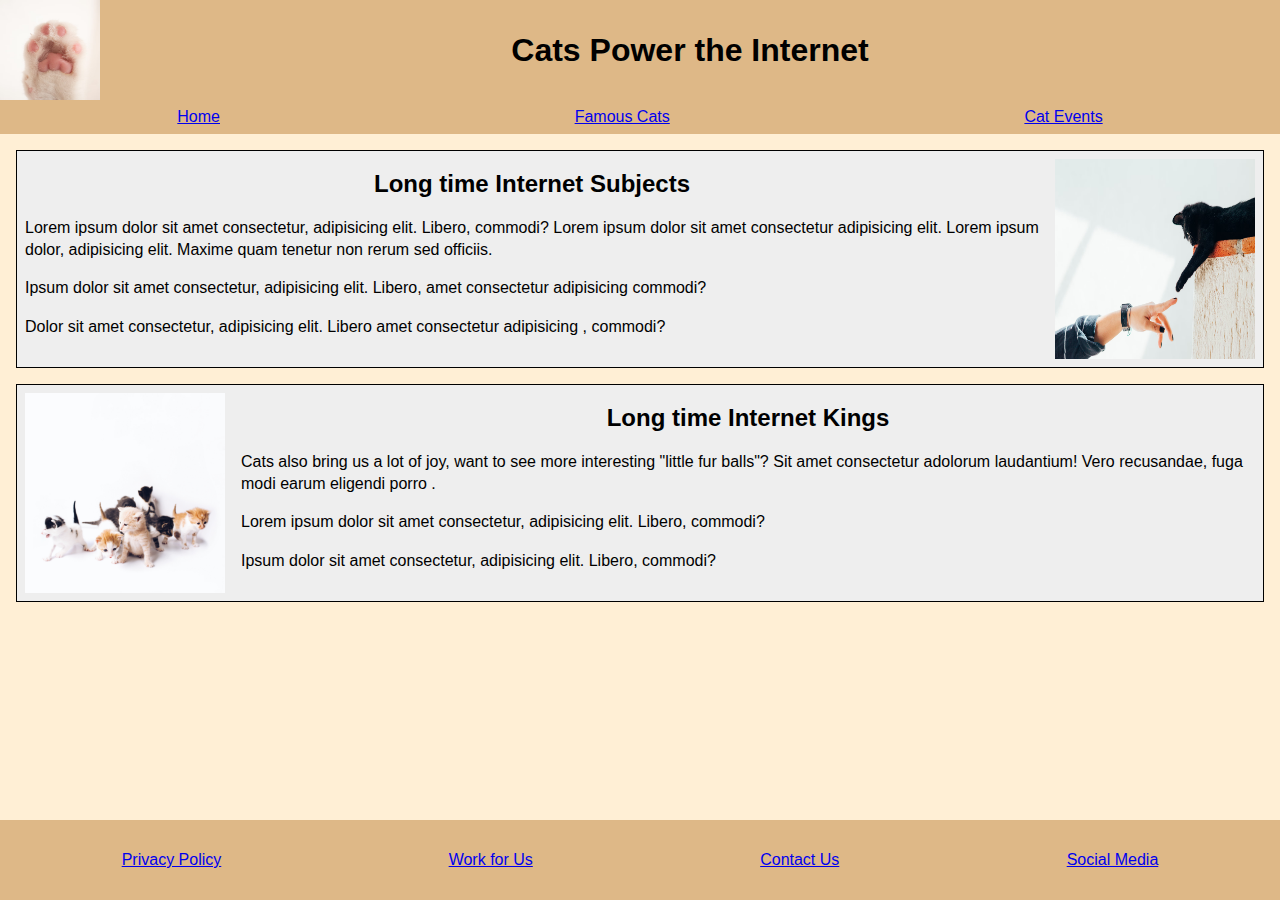
<file: public/index.html>
<!DOCTYPE html>
<html lang="en">
<head>
    <meta charset="UTF-8">
    <meta http-equiv="X-UA-Compatible" content="IE=edge">
    <meta name="viewport" content="width=device-width, initial-scale=1.0">
    <link rel="stylesheet" href="styles-index.css"/>
    <title>Homepage</title>
    <script defer src = "myfile-index.js"></script>
</head>
<body>
    <a href="#main" class="skip-to-main-content-link">Skip to main content</a>
    <header class="header">
        <a href="index.html" class="header-logo-link" target="_blank" rel="homepage" aria-label="link back to homepage">
            <img class="header-logo" alt="" src="photos/logo-photo.jpg" aria-label="the logo is a cat claw pic, click the pic can link back to the homepage">
        </a>   
        <h1 class="header-title">Cats Power the Internet</h1>           
        <nav class="header-nav">
            <button class="hamburger" aria-expanded="false" aria-label="click the hamburger button can open/close the nav menu">
                <span></span>
                <span></span>
                <span></span>
            </button>
            <ul class="header-menu">
                <li class="menu-item">
                    <a class="menu-link" href="index.html">Home</a>
                </li>
                <li class="menu-item">
                    <a class="menu-link" href="cats.html">Famous Cats</a>
                </li>
                <li class="menu-item">
                    <a class="menu-link" href="events.html">Cat Events</a>
                </li> 
            </ul>       
        </nav>
    </header>
    <main class="main" id="main">
        <div class="cards">
            <div class="card card1">
                <img class="card-pic" alt="a kitten and a person touch each other shows cats is a Internet Subjects" src="photos/card1-photo.jpg">
                <div class="card-content">
                    <h2 class="card-title">Long time Internet Subjects</h2>
                    <p class="card-text">Lorem ipsum dolor sit amet consectetur, adipisicing elit. Libero, commodi? Lorem ipsum dolor sit amet consectetur adipisicing elit. Lorem ipsum dolor, adipisicing elit. Maxime quam tenetur non rerum sed officiis.</p>
                    <p class="card-text">Ipsum dolor sit amet consectetur, adipisicing elit. Libero, amet consectetur adipisicing commodi?</p>
                    <p class="card-text">Dolor sit amet consectetur, adipisicing elit. Libero amet consectetur adipisicing , commodi?</p>
                </div>
            </div>
            <div class="card card2">
                <img class="card-pic" alt="a group of kittens shows cats is the Internet Kings" src="photos/card2-photo.jpg">
                <div class="card-content">
                    <h2 class="card-title">Long time Internet Kings</h2>
                    <p class="card-text">Cats also bring us a lot of joy, want to see more interesting "little fur balls"? Sit amet consectetur adolorum laudantium! Vero recusandae, fuga modi earum eligendi porro .</p>
                    <p class="card-text">Lorem ipsum dolor sit amet consectetur, adipisicing elit. Libero, commodi?</p>
                    <p class="card-text">Ipsum dolor sit amet consectetur, adipisicing elit. Libero, commodi?</p>
                </div>
            </div>
        </div>
    </main>
    <footer class="footer">
        <nav class="footer-nav">
            <ul class="nav-menu">
                <li class="nav-item"><a href="privacy.html">Privacy Policy</a></li>
                <li class="nav-item"><a href="join.html">Work for Us</a></li>
                <li class="nav-item"><a href="contact.html">Contact Us</a></li>
                <li class="nav-item"><a href="social.html">Social Media</a></li>
            </ul>
        </nav>
    </footer>
</body>
</html>
</file>
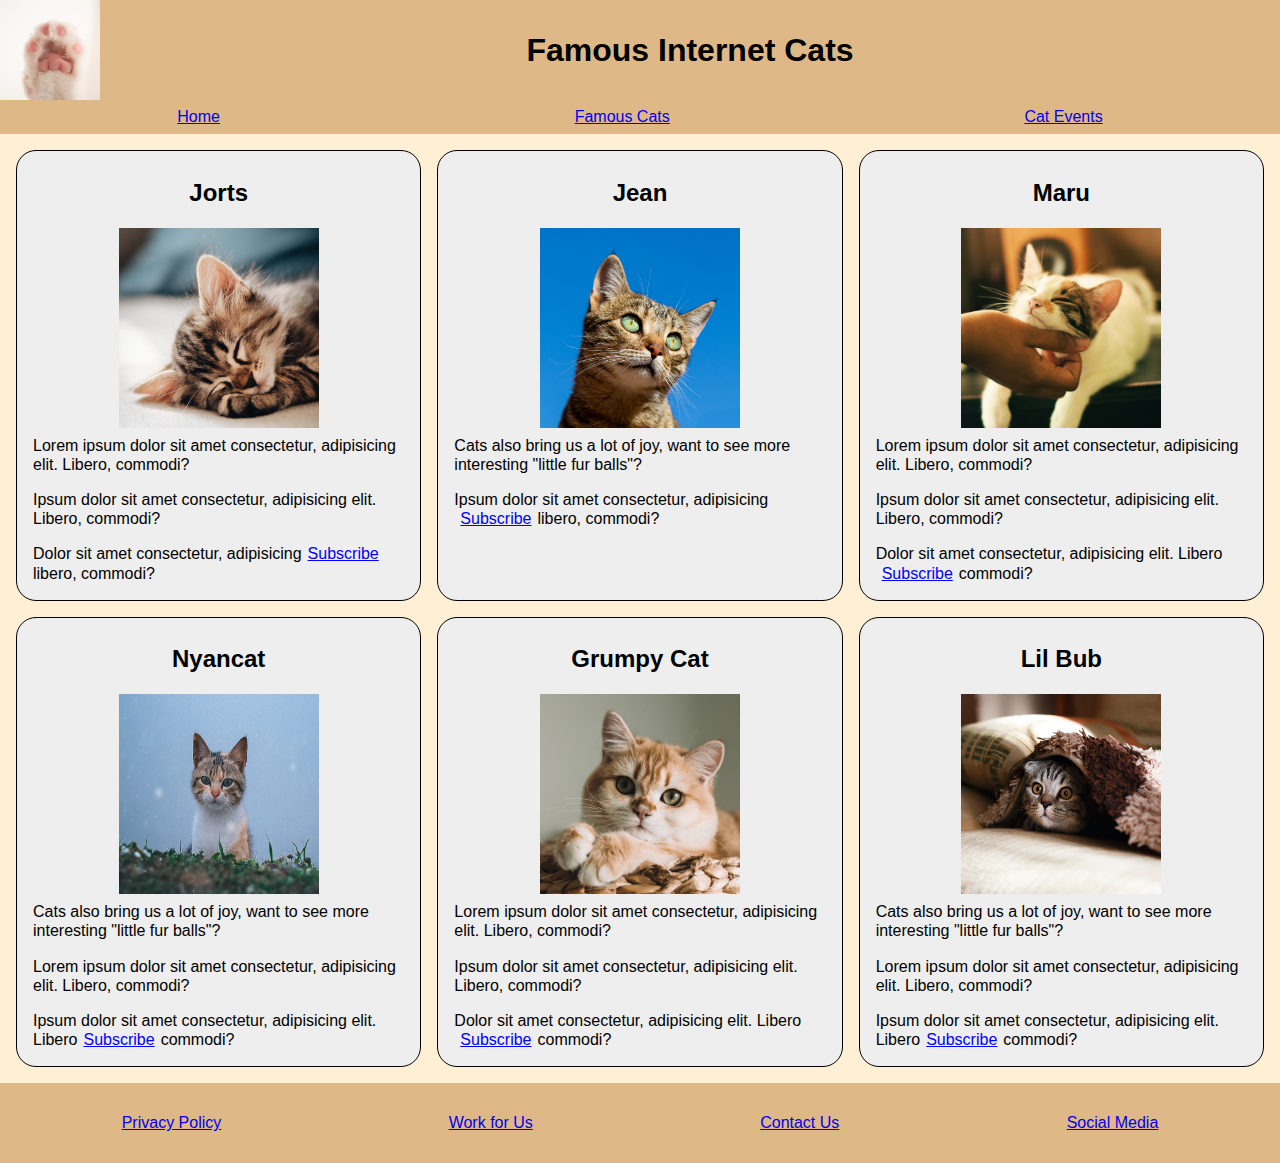
<file: public/cats.html>
<!DOCTYPE html>
<html lang="en">
<head>
    <meta charset="UTF-8">
    <meta http-equiv="X-UA-Compatible" content="IE=edge">
    <meta name="viewport" content="width=device-width, initial-scale=1.0">
    <link rel="stylesheet" href="styles-cats.css"/>
    <title>Famous Cats</title>
    <script defer src = "myfile-cats.js"></script>
</head>
<body>
    <a href="#main" class="skip-to-main-content-link">Skip to main content</a>
    <header class="header">
        <a href="index.html" class="header-logo-link" target="_blank" rel="homepage" aria-label="link back to homepage">
            <img class="header-logo" alt="" src="photos/logo-photo.jpg" aria-label="the logo is a cat claw pic, click the pic can link back to the homepage">
        </a>   
        <h1 class="header-title">Famous Internet Cats</h1>           
        <nav class="header-nav">
            <button class="hamburger" aria-expanded="false" aria-label="click the hamburger button can open/close the nav menu">
                <span></span>
                <span></span>
                <span></span>
            </button>
            <ul class="header-menu">
                <li class="menu-item">
                    <a class="menu-link" href="index.html">Home</a>
                </li>
                <li class="menu-item">
                    <a class="menu-link" href="cats.html">Famous Cats</a>
                </li>
                <li class="menu-item">
                    <a class="menu-link" href="events.html">Cat Events</a>
                </li> 
            </ul>       
        </nav>
    </header>
    <main class="main" id="main">
        <div class="cards">
            <div class="card card1">
                <h2 class="card-title">Jorts</h2>
                <img class="card-pic" alt="a pic of Jorts" src="photos/cats-card1.jpg">
                <p class="card-text">Lorem ipsum dolor sit amet consectetur, adipisicing elit. Libero, commodi?</p>
                <p class="card-text">Ipsum dolor sit amet consectetur, adipisicing elit. Libero, commodi?</p>
                <p class="card-text">Dolor sit amet consectetur, adipisicing<button class="open" type="button">Subscribe</button>libero, commodi?</p>
            </div>
            <div class="card card2">
                <h2 class="card-title">Jean</h2>
                <img class="card-pic" alt="a pic of Jean" src="photos/cats-card2.jpg">
                <p class="card-text">Cats also bring us a lot of joy, want to see more interesting "little fur balls"?</p> 
                <p class="card-text">Ipsum dolor sit amet consectetur, adipisicing<button class="open" type="button">Subscribe</button>libero, commodi?</p>
            </div>
            <div class="card card3">
                <h2 class="card-title">Maru</h2>
                <img class="card-pic" alt="a pic of Maru" src="photos/cats-card3.jpg">
                <p class="card-text">Lorem ipsum dolor sit amet consectetur, adipisicing elit. Libero, commodi?</p>
                <p class="card-text">Ipsum dolor sit amet consectetur, adipisicing elit. Libero, commodi?</p>
                <p class="card-text">Dolor sit amet consectetur, adipisicing elit. Libero<button class="open" type="button">Subscribe</button>commodi?</p>
            </div>
            <div class="card card4">
                <h2 class="card-title">Nyancat</h2>
                <img class="card-pic" alt="a pic of Nyancat" src="photos/cats-card4.jpg">
                <p class="card-text">Cats also bring us a lot of joy, want to see more interesting "little fur balls"?</p>
                <p class="card-text">Lorem ipsum dolor sit amet consectetur, adipisicing elit. Libero, commodi?</p>
                <p class="card-text">Ipsum dolor sit amet consectetur, adipisicing elit. Libero<button class="open" type="button">Subscribe</button>commodi?</p>
            </div>
            <div class="card card5">
                <h2 class="card-title">Grumpy Cat</h2>
                <img class="card-pic" alt="a pic of Grumpy" src="photos/cats-card5.jpg">
                <p class="card-text">Lorem ipsum dolor sit amet consectetur, adipisicing elit. Libero, commodi?</p>
                <p class="card-text">Ipsum dolor sit amet consectetur, adipisicing elit. Libero, commodi?</p>
                <p class="card-text">Dolor sit amet consectetur, adipisicing elit. Libero<button class="open" type="button">Subscribe</button>commodi?</p>
            </div>
            <div class="card card6">
                <h2 class="card-title">Lil Bub</h2>
                <img class="card-pic" alt="a pic of Lil Bub" src="photos/cats-card6.jpg">
                <p class="card-text">Cats also bring us a lot of joy, want to see more interesting "little fur balls"?</p>
                <p class="card-text">Lorem ipsum dolor sit amet consectetur, adipisicing elit. Libero, commodi?</p>
                <p class="card-text">Ipsum dolor sit amet consectetur, adipisicing elit. Libero<button class="open" type="button">Subscribe</button>commodi?</p>
            </div>
            <dialog class="modal">
                <h3 class="form-title">Subscribe to the Latest Mews!</h3>
                <form class="subscribe" action="/subscribe" method="POST"> 
                    <div class="register-email"> 
                        <label for="email">Email: </label> 
                        <span class="require italic">*required</span>
                        <input name="email" class="register-email-input" id="email" type="text">
                        <span class="register-email-error"></span> 
                    </div>         
                    <div class="register-confirm"> 
                        <label for="confirm-email">Confirm Email: </label> 
                        <span class="require italic">*required</span>
                        <input name="confirm-email" class="register-confirm-input" id="confirm" type="text"> 
                        <span class="register-confirm-error"></span>
                    </div>
                    <button type="submit" class="subscribe-submit">Subscribe</button> 
                    <button type="button" class="close">Cancel</button> 
                </form>
            </dialog>
        </div>
    </main>
    <footer class="footer">
        <nav class="footer-nav">
            <ul class="nav-menu">
                <li class="nav-item"><a href="privacy.html">Privacy Policy</a></li>
                <li class="nav-item"><a href="join.html">Work for Us</a></li>
                <li class="nav-item"><a href="contact.html">Contact Us</a></li>
                <li class="nav-item"><a href="social.html">Social Media</a></li>
            </ul>
        </nav>
    </footer>
</body>
</html>
</file>
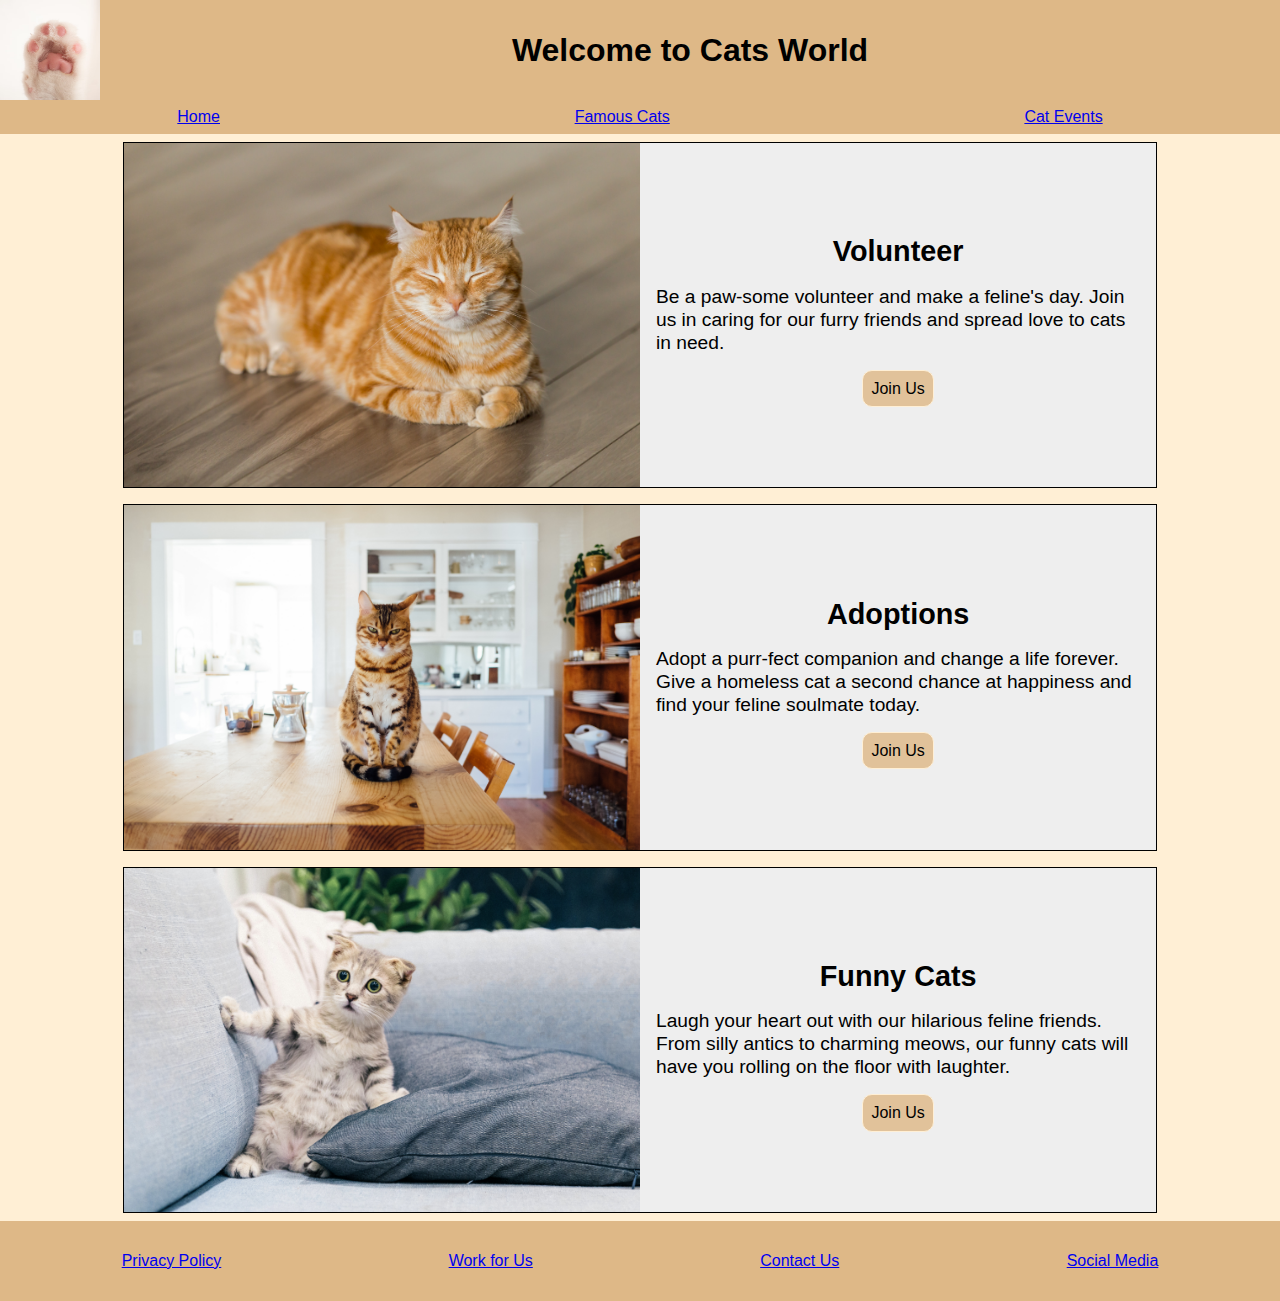
<file: public/events.html>
<!DOCTYPE html>
<html lang="en">
<head>
    <meta charset="UTF-8">
    <meta http-equiv="X-UA-Compatible" content="IE=edge">
    <meta name="viewport" content="width=device-width, initial-scale=1.0">
    <link rel="stylesheet" href="styles-events.css"/>
    <title>Cats Events</title>
    <script defer src = "myfile-events.js"></script>
</head>
<body>
    <a href="#main" class="skip-to-main-content-link">Skip to main content</a>
    <header class="header">
        <a href="index.html" class="header-logo-link" target="_blank" rel="homepage" aria-label="link back to homepage">
            <img class="header-logo" alt="" src="photos/logo-photo.jpg" aria-label="the logo is a cat claw pic, click the pic can link back to the homepage">
        </a>   
        <h1 class="header-title">Welcome to Cats World</h1>           
        <nav class="header-nav">
            <button class="hamburger" aria-expanded="false" aria-label="click the hamburger button can open/close the nav menu">
                <span></span>
                <span></span>
                <span></span>
            </button>
            <ul class="header-menu">
                <li class="menu-item">
                    <a class="menu-link" href="index.html">Home</a>
                </li>
                <li class="menu-item">
                    <a class="menu-link" href="cats.html">Famous Cats</a>
                </li>
                <li class="menu-item">
                    <a class="menu-link" href="events.html">Cat Events</a>
                </li> 
            </ul>       
        </nav>
    </header>
    <main class="main">
        <div class="theme theme1">
            <img class="theme-pic" alt="A picture of a cat resting comfortably, showing the theme of volunteering to make cats happy." src="photos/theme-photo1.jpg">
            <div class="theme-description">
                <h2 class="theme-title">Volunteer</h2>
                <p class="theme-description-content">Be a paw-some volunteer and make a feline's day. Join us in caring for our furry friends and spread love to cats in need.</p>
                <li class="theme-link"><a href="volunteer.html">Join Us</a></li>
            </div>
        </div>
        <div class="theme theme2">
            <img class="theme-pic" alt="A picture of a cat in a home showing the theme of adoption making cats live happily ever after." src="photos/theme-photo2.jpg">
            <div class="theme-description">
                <h2 class="theme-title">Adoptions</h2>
                <p class="theme-description-content">Adopt a purr-fect companion and change a life forever. Give a homeless cat a second chance at happiness and find your feline soulmate today.</p>
                <li class="theme-link"><a href="adoption.html">Join Us</a></li>
            </div>
        </div>
        <div class="theme theme3">
            <img class="theme-pic" alt="A picture of a cat with a funny expression, showing the subject of a funny cat." src="photos/theme-photo3.jpg">
            <div class="theme-description">
                <h2 class="theme-title">Funny Cats</h2>
                <p class="theme-description-content">Laugh your heart out with our hilarious feline friends. From silly antics to charming meows, our funny cats will have you rolling on the floor with laughter.</p>
                <li class="theme-link"><a href="donate.html">Join Us</a></li>
            </div>
        </div>   
    </main>
    <footer class="footer">
        <nav class="footer-nav">
            <ul class="nav-menu">
                <li class="nav-item"><a href="privacy.html">Privacy Policy</a></li>
                <li class="nav-item"><a href="join.html">Work for Us</a></li>
                <li class="nav-item"><a href="contact.html">Contact Us</a></li>
                <li class="nav-item"><a href="social.html">Social Media</a></li>
            </ul>
        </nav>
    </footer>
</body>
</html>
</file>
<file: public/styles-index.css>
*, *::before, *::after{
    box-sizing: border-box;
}

:root {
    --bg-color: papayawhip;
    --header-bg-color: burlywood;
}

html, body {
    height: 100%;
    margin: 0;
    
    background-color: var(--bg-color);
    font-family: sans-serif;
    font-size: 100%;
}

li {
    list-style: none;
}

body {
    display: grid;
    grid-template-rows: auto 1fr auto;
}

.skip-to-main-content-link {
    position: absolute;
    left: -9999px;
    z-index: 999;
    color: blue;
}

.skip-to-main-content-link:focus {
    left: 50%;
    transform: translateX(-50%);
}

.header {
    display: grid;
    grid-template-columns: auto 1fr auto;
    align-items: center;
    text-align: center;

    margin: 0;
    width: 100%;

    background-color: var(--header-bg-color);
}

.header-logo {
    width: 100px;
    height: 100px;

    vertical-align: bottom;
}

.header-title {
    margin: 0;
}

.hamburger {
    margin: 0 0.5rem;
    border: 0;

    background-color: var(--header-bg-color);
} 

.hamburger span {
    display: block;

    background-color: black;

    width: 1rem;
    height: 0.1rem;
    margin: 0.2rem;
}

.header-menu {
    display: none;

    position: absolute;
    top: 80px;
    right: 0px;

    text-align: left;

    max-height: 0;
    margin: 0;
    padding: 0rem;

    background-color: var(--header-bg-color);

    transition: max-height .2s;
    transform-origin: top;
}

.header-nav-open .header-menu {
    display: inherit;

    max-height: min-content;

    transform: rotateX(0deg);
}

.menu-link {
    display: inline-block;

    padding: 0.5rem;
}

.menu-link:hover, .menu-link:focus-within {
    color: #eee;
    background-color: #1d8ffe;
}

.cards {
    display: grid;
    grid-template-columns: repeat(12,1fr);
    justify-items: center;
    
    padding: 0;
    margin: 0rem;
}

.card {
    grid-column: span 12;

    text-align: left;

    width: 100%;
    border: 1px solid black;
    line-height: 1.4;

    background-color: #eee;
}

.card-pic {
    width: 125px;
    height: 125px;
}
.card-content {
    padding: 0.5rem;
}

.card-content .card-title {
    text-align: center;
    margin: 0.5rem;
}

.card1 .card-pic {
    float: right;
    margin: 0.5rem;
}

.card2 {
    border-top: 0;
}

.card2 .card-pic {
    position: relative;
    float: left;
    margin: 0.5rem;
}

.footer {
    background-color: var(--header-bg-color); 
}

.footer .nav-menu {
    padding: 0.5rem;
    margin: 0;
}



@media(prefers-reduced-motion: no-preference) and (min-width: 44rem) {
    .header {
        grid-template-rows: auto 1fr;
        grid-template-columns: auto 1fr;
    }

    .header-nav {
        grid-column: span 2;
    }

    .hamburger {
        display: none;
    }

    .header-menu {
        position: inherit;

        display: flex;
        flex-direction: row;
        justify-content: space-around;
        align-items: center;

        margin: 0;
        max-height: fit-content;
        line-height: normal;
    }

    .cards {
        margin: 1rem;
    }

    .card {
        display: grid;
        grid-template-areas: "left right";
        grid-template-columns: auto 1fr;
    }

    .card2 {
        margin-top: 1rem;
        border-top: 1px solid black;
    }

    .card-pic {
        width: 200px;
        height: 200px;
    }

    .card1 .card-content {
        grid-area: left;
    }

    .card1 .card-pic {
        grid-area: right;
    }

    .card2 .card-content {
        grid-area: right;
    }

    .card2 .card-pic {
        grid-area: left;
    }

    .nav-menu {
        display: flex;
        justify-content: space-around;
        align-items: center;

        height: 5rem;
    }
}
</file>
<file: public/styles-cats.css>
*, *::before, *::after{
    box-sizing: border-box;
}

:root {
    --bg-color: papayawhip;
    --header-bg-color: burlywood;
}

html, body {
    height: 100%;
    margin: 0;
    
    background-color: var(--bg-color);
    font-family: sans-serif;
    font-size: 100%;
}

li {
    list-style: none;
}

body {
    display: grid;
    grid-template-rows: auto 1fr auto;
}

.skip-to-main-content-link {
    position: absolute;
    left: -9999px;
    z-index: 999;
    color: blue;
}

.skip-to-main-content-link:focus {
    left: 50%;
    transform: translateX(-50%);
}

.header {
    display: grid;
    grid-template-columns: auto 1fr auto;
    align-items: center;
    text-align: center;

    margin: 0;
    width: 100%;

    background-color: var(--header-bg-color);
}

.header-logo {
    width: 100px;
    height: 100px;

    vertical-align: bottom;
}

.header-title {
    margin: 0;
}

.hamburger {
    margin: 0 0.5rem;
    border: 0;

    background-color: var(--header-bg-color);
} 

.hamburger span {
    display: block;

    background-color: black;

    width: 1rem;
    height: 0.1rem;
    margin: 0.2rem;
}

.header-menu {
    display: none;

    position: absolute;
    top: 80px;
    right: 0px;

    text-align: left;

    max-height: 0;
    margin: 0;
    padding: 0rem;
    line-height: 2rem;

    background-color: var(--header-bg-color);

    transition: max-height .2s;
    transform-origin: top;
}

.header-nav-open .header-menu {
    display: inherit;

    max-height: min-content;

    transform: rotateX(0deg);
}

.menu-link {
    display: inline-block;

    padding: 0.5rem;
}

.menu-link:hover, .menu-link:focus-within {
    color: #eee;
    background-color: #1d8ffe;
}

.cards {
    display: grid;
    grid-template-columns: repeat(12,1fr);
    justify-items: center;
    flex-wrap: wrap;

    margin: 1rem;
    gap: 1rem;
}

.card {
    grid-column: span 12;
    
    display: flex;
    flex-direction: column;
    align-items: flex-start;
    justify-content: flex-start;

    width: 100%;
    padding: 0.5rem;
    border: 1px solid black;
    border-radius: 20px;
    line-height: 1.2;

    font-size: 1rem;
    background-color: #eee;
}

.card p {
    margin: 0.5rem;
}

.card-pic {
    width: 200px;
    height: 200px;
}

.open {
    border: 0;
    background-color: transparent;
    color: blue;
    text-decoration: underline;
    font-size: 1rem;
}

.modal {
    width: 25rem;
    height: fit-content;
}

.modal::backdrop { 
    background-color: rgb(0 0 0 / 0.7 ); 
}

.form-title {
    text-align: center;
    font-size: 1.5rem;
}

.italic {
    font-style: italic;
    margin-left: 0.5rem;
}

.register-email-error, .register-confirm-error {
    font-style: italic;
    color: red;
}

.subscribe {
    display: grid;
    grid-template-columns: repeat(12,1fr);
    line-height: 1.2;
}

.subscribe div {
    grid-column: span 12;

    display: grid;
    grid-template-columns: auto 1fr;

    margin-bottom: 1rem;
}

.subscribe div label {
    display: inline-block;
    width: fit-content;
}

.subscribe div input {
    grid-column: span 2;
}

.register-email-error, .register-confirm-error {
    grid-column: span 2;
}

.subscribe-submit {
    grid-column: 1/5;

    padding: 0.5rem;
    border-radius: 15px;

    font-size: 1.2rem;
    background-color: lime;
}

.close {
    grid-column: 10/13;

    padding: 0.5rem;
    border-radius: 15px;

    font-size: 1.2rem;
    background-color: lightcoral;
}

.footer {
    background-color: var(--header-bg-color);
}

.footer .nav-menu {
    padding: 0.5rem;
    margin: 0;
}


@media(prefers-reduced-motion: no-preference) and (min-width: 44rem) {
    .header {
        grid-template-rows: auto 1fr;
        grid-template-columns: auto 1fr;
    }

    .header-nav {
        grid-column: span 2;
    }

    .hamburger {
        display: none;
    }

    .header-menu {
        position: inherit;

        display: flex;
        flex-direction: row;
        justify-content: space-around;
        align-items: center;

        margin: 0;
        max-height: fit-content;
        line-height: normal;
    }

    .card {
        grid-column: span 4;
        align-items: center;
    }
    

    .nav-menu {
        display: flex;
        justify-content: space-around;
        align-items: center;

        height: 5rem;
    }
}
</file>
<file: public/styles-events.css>
*, *::before, *::after{
    box-sizing: border-box;
}

:root {
    --bg-color: papayawhip;
    --header-bg-color: burlywood;
}

html, body {
    height: 100%;
    margin: 0;
    
    background-color: var(--bg-color);
    font-family: sans-serif;
    font-size: 100%;
}

li {
    list-style: none;
}

body {
    display: grid;
    grid-template-rows: auto 1fr auto;
}

.skip-to-main-content-link {
    position: absolute;
    left: -9999px;
    z-index: 999;
    color: blue;
}

.skip-to-main-content-link:focus {
    left: 50%;
    transform: translateX(-50%);
}

.header {
    display: grid;
    grid-template-columns: auto 1fr auto;
    align-items: center;
    text-align: center;

    margin: 0;
    width: 100%;

    background-color: var(--header-bg-color);
}

.header-logo {
    width: 100px;
    height: 100px;

    vertical-align: bottom;
}

.header-title {
    margin: 0;
}

.hamburger {
    margin: 0 0.5rem;
    border: 0;

    background-color: var(--header-bg-color);
} 

.hamburger span {
    display: block;

    background-color: black;

    width: 1rem;
    height: 0.1rem;
    margin: 0.2rem;
}

.header-menu {
    display: none;

    position: absolute;
    top: 80px;
    right: 0px;

    text-align: left;

    max-height: 0;
    margin: 0;
    padding: 0rem;

    background-color: var(--header-bg-color);

    transition: max-height .2s;
    transform-origin: top;
}

.header-nav-open .header-menu {
    display: inherit;

    max-height: min-content;

    transform: rotateX(0deg);
}

.menu-link {
    display: inline-block;

    padding: 0.5rem;
}

.menu-link:hover, .menu-link:focus-within {
    color: #eee;
    background-color: #1d8ffe;
}

.main {
    display: grid;
    grid-template-columns: repeat(12,1fr);

    align-items: center;
    justify-items: center;
}

.theme {
    grid-column: span 12;

    display: grid;
    grid-template-columns: repeat(12,1fr);

    align-items: center;
    justify-items: center;

    padding: 0;
    border: 1px solid black;
    margin: 0.5rem 1rem;
    line-height: 1.2;

    font-size: 1.2rem;   
}

.theme-title {
    margin: 0;
    margin-top: 1rem;
}

.theme-pic {
    grid-column: span 12;

    width: auto;
    height: 100%;
    max-width: 100%;
    max-height: 100%;   
}

.theme-description {
    grid-column: span 12;

    display: flex;
    flex-direction: column;

    align-items: center;
    justify-content: center;

    height: 100%;

    background-color: #eee;
}

.theme-description-content {
    margin: 1rem;
}

.theme-link {
    padding: 0.3rem;
    margin-bottom: 0.3rem;
    border: 1px solid var(--bg-color);
    border-radius: 10px;

    background-color: rgb(225, 194, 154);
    color: black;

    font-size: 1rem;
    list-style: none;
}

.theme-link:hover {
    background-color: #f6f1c8;
}

.theme-link a {
    text-decoration: none;
    color: black;
}


.footer {
    background-color: var(--header-bg-color); 
}

.footer .nav-menu {
    padding: 0.5rem;
    margin: 0;
}



@media(prefers-reduced-motion: no-preference) and (min-width: 44rem) {
    .header {
        grid-template-rows: auto 1fr;
        grid-template-columns: auto 1fr;
    }

    .header-nav {
        grid-column: span 2;
    }

    .hamburger {
        display: none;
    }

    .header-menu {
        position: inherit;

        display: flex;
        flex-direction: row;
        justify-content: space-around;
        align-items: center;

        margin: 0;
        max-height: fit-content;
        line-height: normal;
    }
    .theme {
        grid-column: 2/12;
    }

    .theme-pic, .theme-description {
        grid-column: span 6; 
    }
    

    .theme-link {
        padding: 0.5rem;
    }

    .nav-menu {
        display: flex;
        justify-content: space-around;
        align-items: center;

        height: 5rem;
    }
}
</file>
